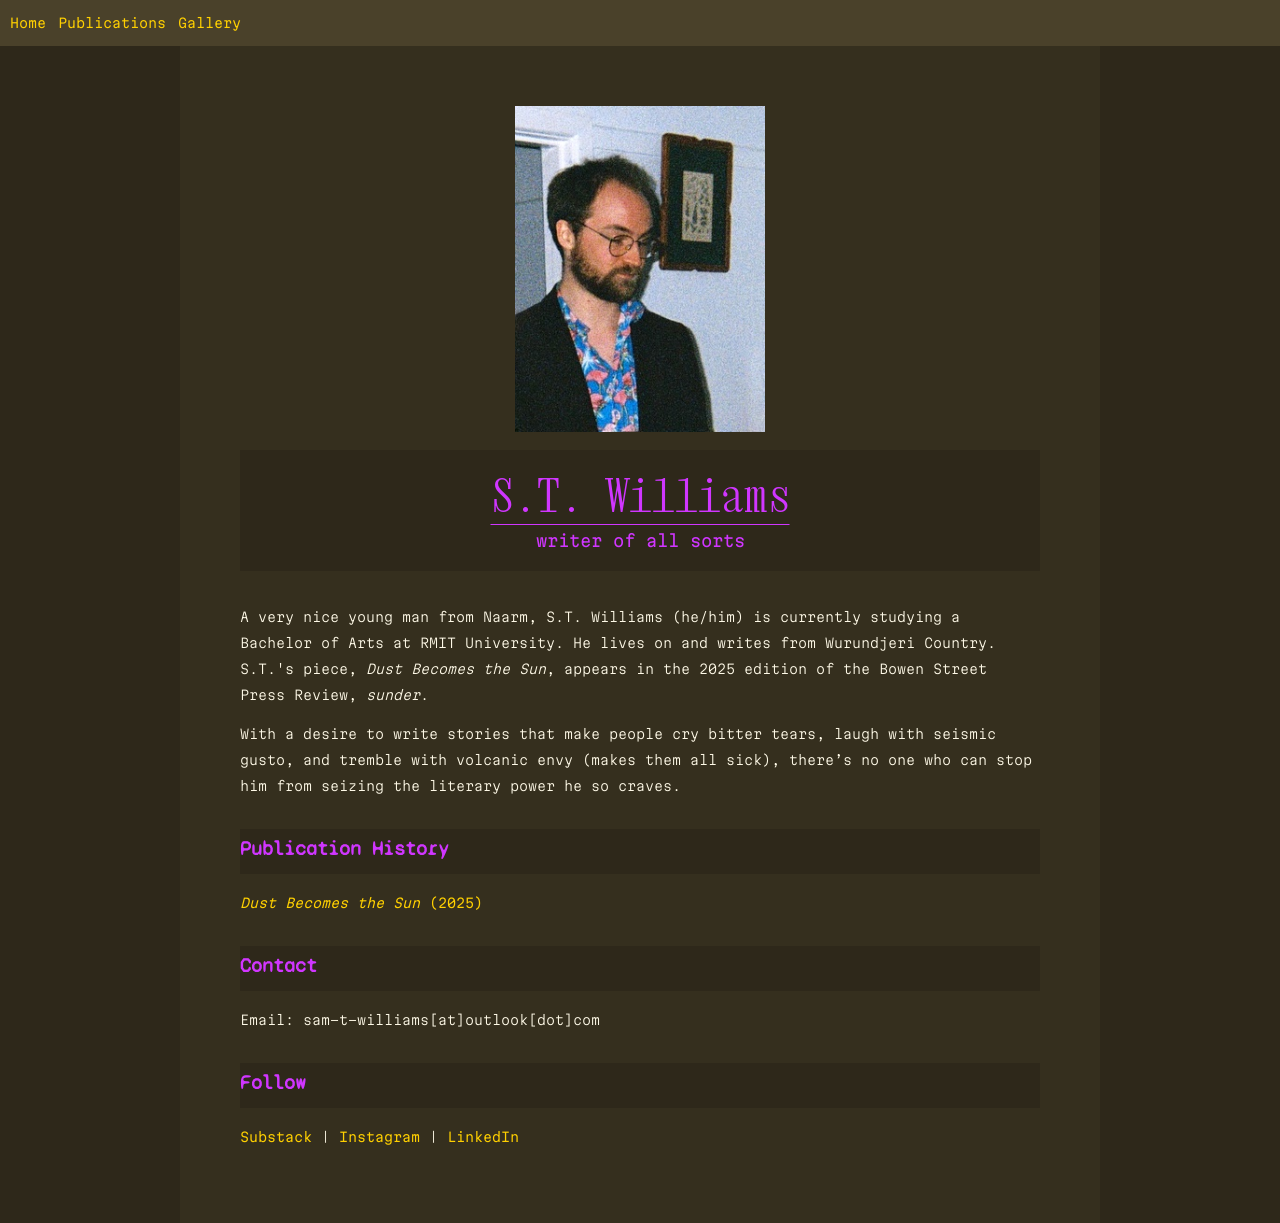
<file: index.html>
<!DOCTYPE html>
<html lang="en">
  <head>
    <meta charset="UTF-8" />
    <meta name="viewport" content="width=device-width, initial-scale=1.0" />
    <!-- import fonts here -->
<link rel="preconnect" href="https://fonts.googleapis.com">
<link rel="preconnect" href="https://fonts.gstatic.com" crossorigin>
<link href="https://fonts.googleapis.com/css2?family=Martian+Mono:wght@100..800&family=Syne+Mono&family=Xanh+Mono:ital@0;1&display=swap" rel="stylesheet">
    <title>S. T. Williams | Writer</title>
    <link rel="stylesheet" href="./style.css" />
  </head>
  
  <body>
      <!-- menu header -->
    <div id="header-placeholder"></div>
    <!-- load header -->
    <script>
      fetch("header.html")
        .then((res) => res.text())
        .then((html) => {
          document.getElementById("header-placeholder").innerHTML = html;
        });
    </script>

    <div class="container">
      <header>
        <!-- edit author headshot below -->
        <img
          src="./img/authorprofile.jpg"
          alt="Author Headshot"
        />
        <h1>S.T. Williams</h1>
        <h3>writer of all sorts</h3>
      </header>

      <section class="bio">
        <!-- edit author bio below -->
        <p>
          A very nice young man from Naarm, S.T. Williams (he/him) is currently studying a Bachelor of Arts at RMIT University. He lives on and writes from Wurundjeri Country. S.T.'s piece, <em>Dust Becomes the Sun</em>, appears in the 2025 edition of the Bowen Street Press Review, <em>sunder</em>.
        </p>
        <p>
          With a desire to write stories that make people cry bitter tears, laugh with seismic gusto, and tremble with volcanic envy (makes them all sick), there’s no one who can stop him from seizing the literary power he so craves.
        </p>
      </section>

      <section class="publications">
        <h2>Publication History</h2>
        <!-- edit author publications below, creating new list items -->
            <a href="https://bowenstreetpress.com/sunder/dust-becomes-the-sun"><em>Dust Becomes the Sun</em> (2025)</a>
      </section>

      <section class="contact">
        <h2>Contact</h2>
        <p>
          Email: sam-t-williams[at]outlook[dot]com
        </p>
      </section>

      <section class="socials">
        <h2>Follow</h2>
        <p>
          <a href="https://stwilly.substack.com">Substack</a> |
          <a href="https://www.instagram.com/s.t.willy/">Instagram</a> |
          <a href="https://www.linkedin.com/in/sam-williams-876824243/">LinkedIn</a>
        </p>
      </section>
    </div>
  </body>
</html>
</file>
<file: style.css>
/* make comments within this syntax */

body {
  font-family: "Martian Mono", monospace;
  font-size: small;
  font-weight: 250;
  line-height: 2.0;
  margin: 0;
  padding: 0;
  background-color:#2E281A;
  color: #fffae8;
}
.container {
  max-width: 800px;
  margin: auto;
  padding: 60px;
  background-color:#4a412a47;
}
header {
  text-align: center;
  padding-bottom: 20px;
}
header img {
  width: 250px;
}
h1 {
  font-family: "Xanh Mono", monospace;
  color: #d036ff;
  font-size: 3.5em;
  font-weight: 100;
  margin: 10px 0 5px;
  text-align: center;
  text-decoration: underline;
  text-underline-offset: 11.5px;
  text-decoration-thickness: 1px;
  background-color:#2E281A;
  margin-bottom: 0px;
}
h2 {
  font-family: "Syne Mono", monospace;
  font-weight: 600;
  font-style: normal;
  color: #d036ff;
  background-color:#2E281A;
  border-bottom: 1px solid #2E281A;
  padding-bottom: 5px;
  margin-top: 30px;
}
h3 {
  font-family: "Martian Mono", monospace;
  font-size: 1.25em;
  font-weight: 350;
  line-height: 0;
  margin: 0;
  padding-bottom:30px;
  color: #d036ff;
  background-color:#2E281A;
}
ul {
  padding-left: 20px;
}
a {
  color: #ffd000;
  font-weight: 300;
  text-decoration: none;
}
a:hover {
  text-decoration: underline;
}
.contact,
.socials {
  margin-top: 30px;
}

/* styling for publications.html */
.container2 {
  max-width: 1000px;
  margin: auto;
  padding: 20px;
  background-color: #ffffff;
}
.article-grid {
  display: grid;
  grid-template-columns: repeat(auto-fit, minmax(280px, 1fr));
  gap: 20px;
}
.article-card {
  background: #fdfdfd;
  border: 1px solid #dddddd;
  border-radius: 8px;
  overflow: hidden;
  transition: transform 0.3s ease;
}
.article-card:hover {
  transform: scale(1.02);
}
.article-image {
  width: 100%;
  height: 180px;
  object-fit: cover;
}
.article-content {
  padding: 15px;
}
.article-title {
  font-size: 1.1em;
  margin: 0 0 10px;
}
.article-title a {
  text-decoration: none;
  color: #ffd000;
}
.article-title a:hover {
  text-decoration: underline;
}
.journal-name {
  color: #666666;
  font-size: 0.95em;
}

/* styling for header.html */
.navbar {
  width: 100%;
  background-color: #4A412A;
  color: white;
  padding: 10px 10px;
}
.navbar nav {
  display: flex;
  flex-wrap: wrap;
  gap: 0.75rem;
}
.navbar nav a:hover {
  text-decoration: underline;
}
.spacer {
  height: 20px;
}
    .gallery {
      font-family: sans-serif;
      margin: 0;
      padding: 0;
      background-color: #f9f9f9;
      display: flex;
      flex-direction: column;
      align-items: center;
    }

    .feature-box {
      display: flex;
      flex-direction: column;
      align-items: center;
      background: white;
      box-shadow: 0 2px 10px rgba(0, 0, 0, 0.1);
      border-radius: 1rem;
      max-width: 800px;
      padding: 2rem;
      margin: 2rem;
      text-align: center;
    }
    .feature-box img {
      width: 100%;
      max-height: 400px;
      object-fit: cover;
      border-radius: 1rem;
      margin-bottom: 1.5rem;
    }
    .feature-box h2 {
      margin-bottom: 1rem;
    }
    .feature-box p {
      margin-bottom: 1rem;
    }
    .nav-buttons {
      display: flex;
      justify-content: space-between;
      width: 100%;
      max-width: 800px;
      margin-top: 1rem;
    }
    .nav-buttons button {
      background-color: #4A412A;
      color: white;
      border: none;
      padding: 0.75rem 1.5rem;
      border-radius: 0.5rem;
      cursor: pointer;
    }
    .nav-buttons button:hover {
      background-color: #4A412A;
    }
</file>
